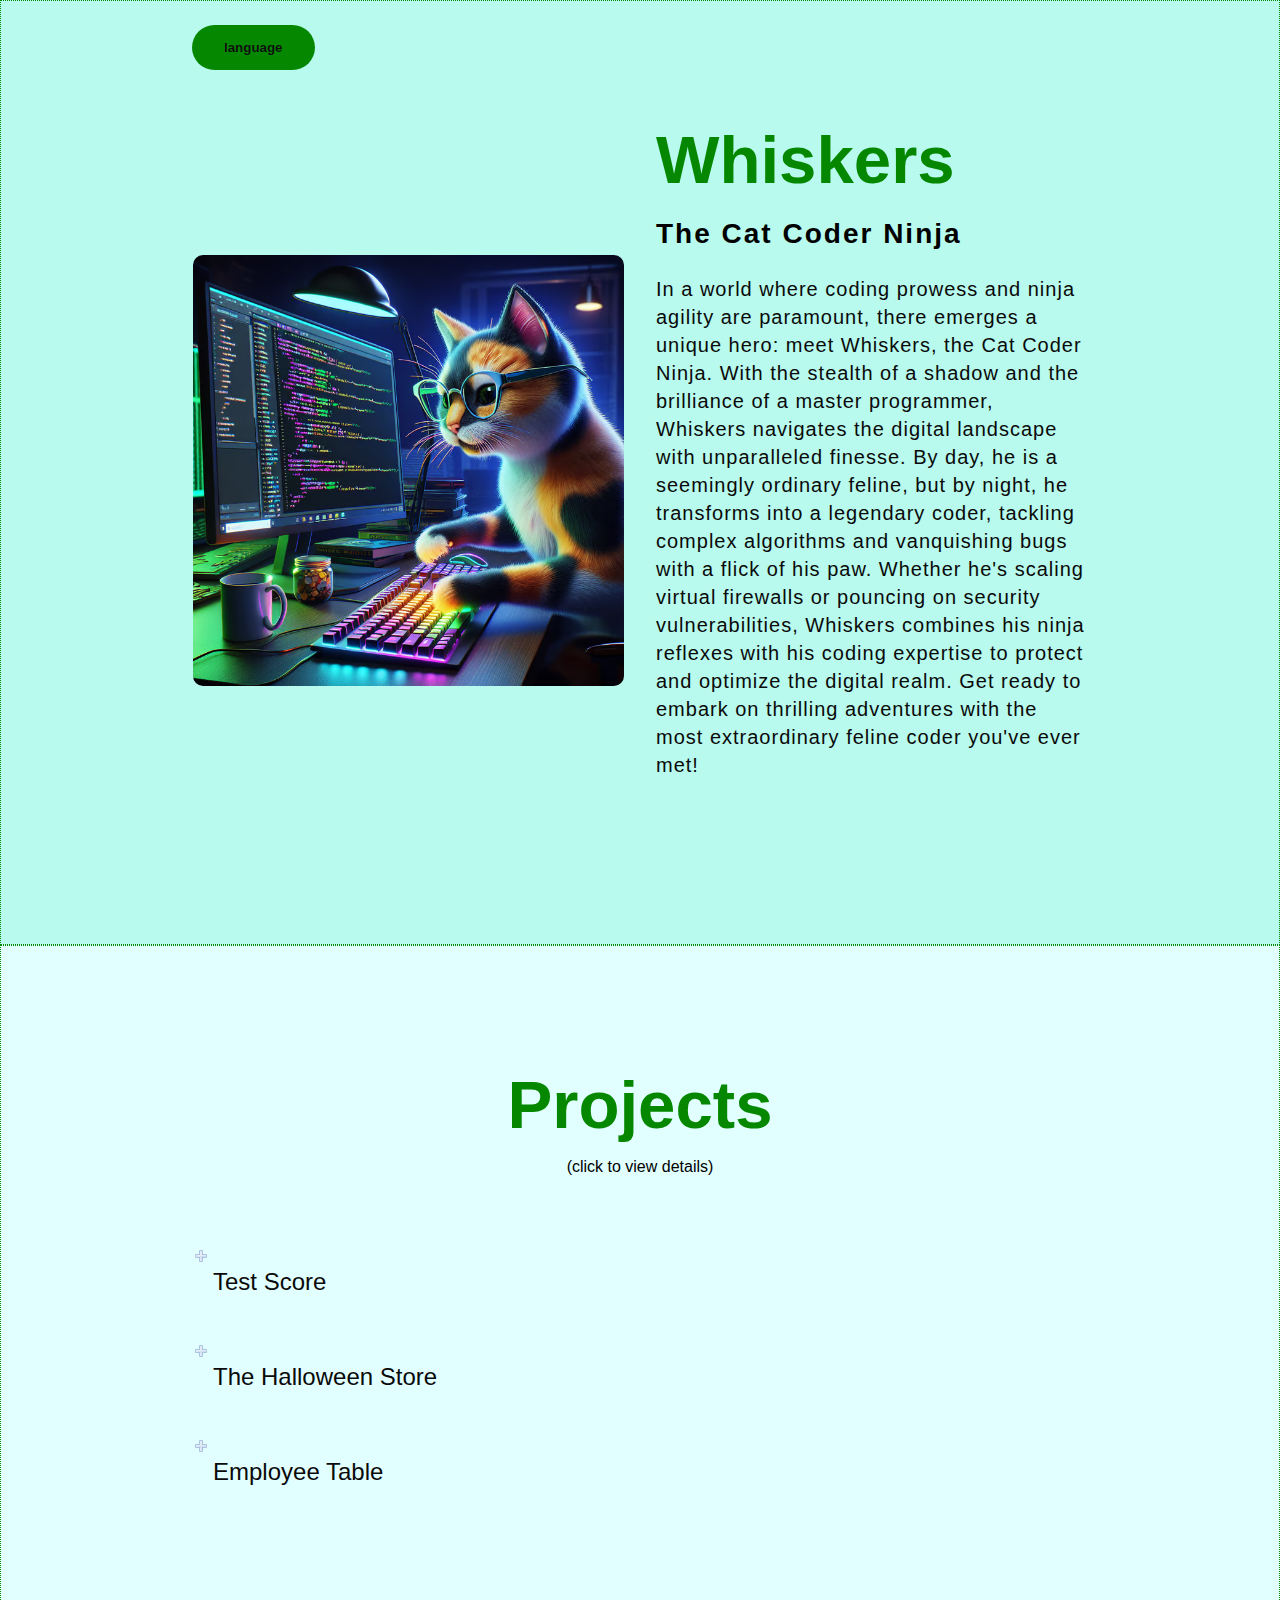
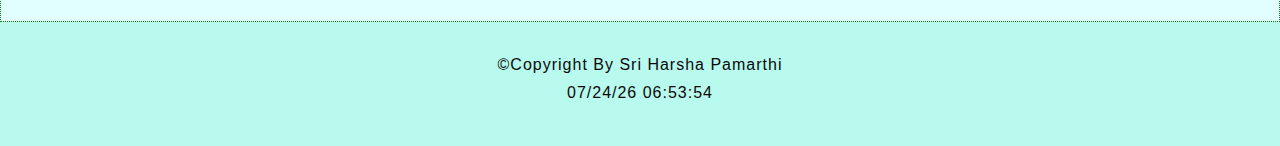
<file: index.html>
<!-- 
Name: Sri Harsha Pamarthi
S number: S00440885 -->

<!DOCTYPE html>
<html>
  <head>
    <meta charset="UTF-8">
    <title>Your Name</title>
    <link rel="stylesheet" type="text/css" href="css/style.css">
    <script src='js/main.js'></script>
  </head>  
  <body>
      <!-- ABOUT SECTION-->
     <header>
        <button id = "language_switch" class = "btn">language</button>
     </header>
      <section class="about" id="about">
          <div class="about-img">
            <img src="img/cat.avif" alt="">
          </div>
          
          <div class="about-text" id="introduction">
            <h2>Whiskers</h2>
            <h5>The Cat Coder Ninja</h5>
            <p>In a world where coding prowess and ninja agility are paramount, there emerges a unique hero: meet Whiskers, the Cat Coder Ninja. With the stealth of a shadow and the brilliance of a master programmer, Whiskers navigates the digital landscape with unparalleled finesse. By day, he is a seemingly ordinary feline, but by night, he transforms into a legendary coder, tackling complex algorithms and vanquishing bugs with a flick of his paw. Whether he's scaling virtual firewalls or pouncing on security vulnerabilities, Whiskers combines his ninja reflexes with his coding expertise to protect and optimize the digital realm. Get ready to embark on thrilling adventures with the most extraordinary feline coder you've ever met!</p>
          </div>
      </section>

        <!-- Portfolio SECTION-->
        <section class="projects" id="projects">
            <div class="center">
                <h2>Projects</h2>
                <p>
                    (click to view details)
                </p>
            </div>

            <div class="portfolio-content">

                <div class="box">
                    <img src="img/plus.png" id = "plus">
                    <p class = "project_name"> Test Score </p>
                    <h5 id = "description">A brief description of the project and technologies that you used for it.</h5>
                    <a href="project1/index.html" target="_blank" id="link_image"><img class="screenshot" src="project1/reference2.png" alt=""></a>
                   
                </div>

                <div class="box" >
                    <img src="img/plus.png">
                    <p class = "project_name">The Halloween Store</p>
                    <h5 id = >A brief description of the project and technologies that you used for it.</h5>
                    <a href="project2/Front end Project 1/halloween_exercises/index.html" target="_blank"><img class="screenshot" src="project2/Front end Project 1/halloween_exercises/images/Halloween.jpg" alt=""></a>
                </div>

               <div class="box">
                <img  src="img/plus.png" >
                    <p class = "project_name">Employee Table</p>
                    <h5 >A brief description of the project and technologies that you used for it.</h5>
                    <a href="project3/Employee Table/c12x_employee_table.html" target="_blank"><img class="screenshot" src="project3/Employee Table/Employee table.png" alt=""></a>
                </div>
        </section>      
  </body>
  <footer>
      <div class="social">
          <a href="#"></a>
      </div>
      <p class="end">&copyCopyright By Sri Harsha Pamarthi</p>
      <p id="current_time">Time</p> 
  </footer>
</html>
</file>
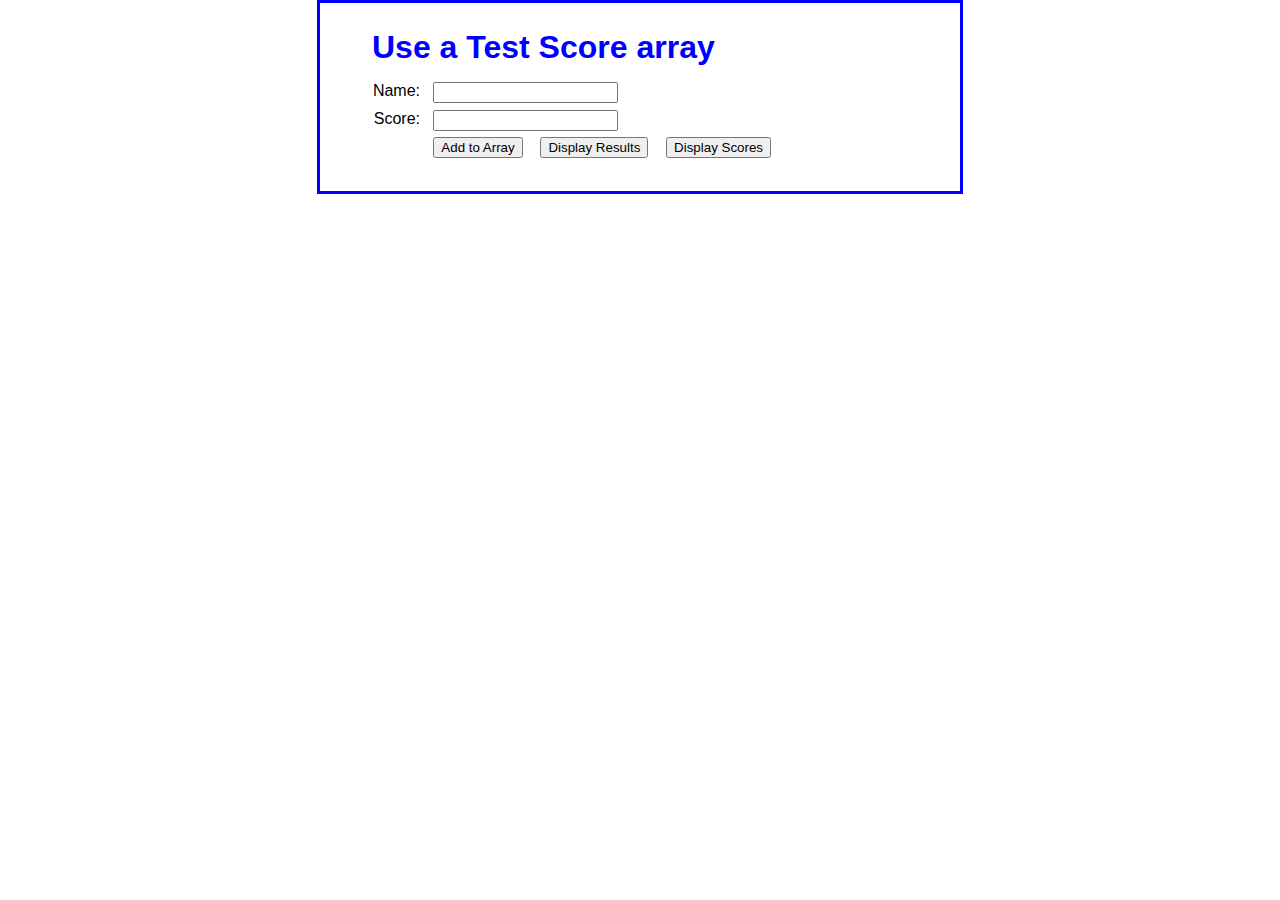
<file: project1/index.html>
<!DOCTYPE html>
<html>
  <head>
    <meta charset="utf-8" />
    <title>Test Score Array</title>
    <link rel="stylesheet" href="styles.css" />
    <script src="test_scores.js"></script>
  </head>
  <body>
    <main>
      <h1>Use a Test Score array</h1>

      <label for="name">Name:</label>
      <input type="text" id="name" /><span id="name_error"></span><br />

      <label for="score">Score:</label>
      <input type="text" id="score" /><span id="score_error"></span><br />

      <label>&nbsp;</label>
      <input type="button" id="add" value="Add to Array" />
      <input type="button" id="display_results" value="Display Results" />
      <input type="button" id="display_scores" value="Display Scores" /><br />

      <div id="results"></div>
      <table id="scores_table"></table>
    </main>
  </body>
</html>
</file>
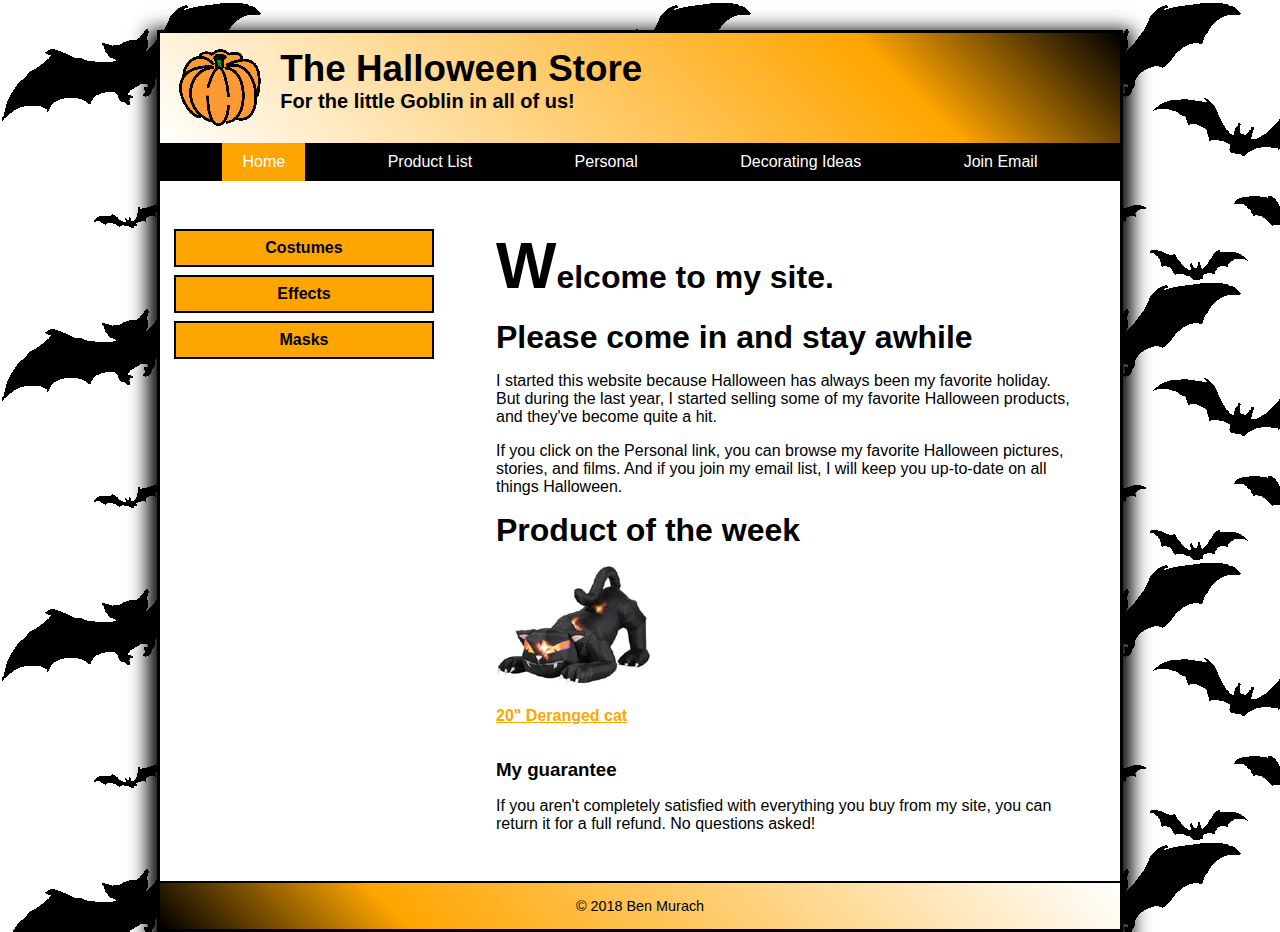
<file: project2/Front end Project 1/halloween_exercises/index.html>
<!--Name: Sri Harsha Pamarthi
Snumber: SOO440885-->

<!DOCTYPE html>
<html>

<head>
    <meta charset="utf-8">
    <title>The Halloween Store</title>
    <link rel="stylesheet" href="styles/main.css" >
</head>

<body>
    <header>
        <img src="images/pumpkin.gif" alt="Pumpkin Bomma">
        <h2>The Halloween Store</h1>
            <h3> For the little Goblin in all of us!
        </h2>
    </header>
    <nav>
        <ul>
            <li class="active"><a href="index.html">Home</a></li>
            <li><a href="products.html">Product List</a></li>
            <li><a href="personal.html">Personal</a></li>
            <li class="dropdown">
                <a href="decorating.html" class="dropbtn">Decorating Ideas</a>
                <div class="dropdown-content">
                    <a href="indoor.html">Indoor</a>
                    <a href="table.html">Table</a>
                    <a href="treats.html">Treats</a>
                </div>
            </li>
            <li><a href="email.html">Join Email</a></li>
        </ul>
    </nav>
    <div class="row">
        <aside id="nav_list">
            <ul>
                <li><a href="www.link.com">Costumes</a></li>
                <li><a href="www.link.com">Effects</a></li>
                <li><a href="www.link.com">Masks</a></li>
            </ul>
        </aside>
        <section>
            <h1><b class="firstletter">W</b>elcome to my site.</h1>
            <h1>Please come in and stay awhile</h1>
            <p>I started this website because Halloween has always been my favorite holiday. But during the last year, I
                started selling some of my favorite Halloween products, and they've become quite a hit.</p>
            <p>If you click on the Personal link, you can browse my favorite Halloween pictures, stories, and films. And
                if you join my email list, I will keep you up-to-date on all things Halloween.</p>
            <h1>Product of the week</h1>
            <img src="images/cat1.jpg" alt="Deranged Cat" style="width: 200; height: auto;">
            <p><a href="Cats.html"><u>20" Deranged cat </u></a></p>
            <br>
            <h3>My guarantee</h3>
            <p>
                If you aren't completely satisfied with everything you buy from my site, you can return it for a full
                refund. <span>No questions asked!</span>
            </p>
        </section>
    </div>
    <footer class="footer">
        <p>&copy; 2018 Ben Murach </p>
    </footer>
</body>

</html>
</file>
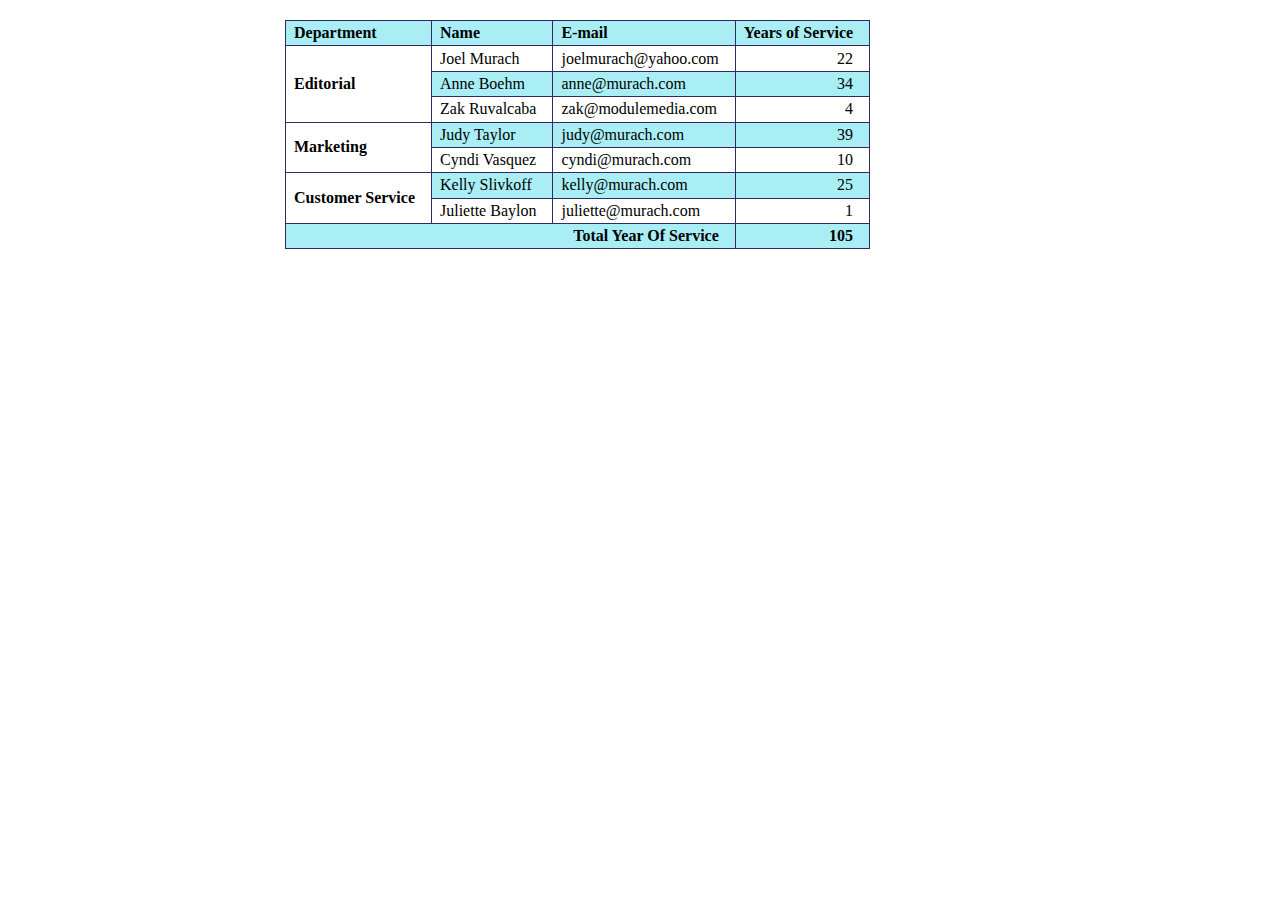
<file: project3/Employee Table/c12x_employee_table.html>
<!--Name: SriHarsha Pamarthi
SNumber: S00440885-->

<!DOCTYPE html>
<html>
<head>
    <meta charset="utf-8">
    <title>Employee table</title>
	<link rel="stylesheet" href="employee_table.css">
</head>

<body>
<table>
	<thead>
		<tr>
			<th>Department</th>
			<th>Name</th>
			<th>E-mail</th>
			<th class="right">Years of Service</th>
		</tr>
	</thead>
	<tbody>
		<tr>
			
			<th rowspan="3">Editorial</th>
			<td>Joel Murach</td>
			<td>joelmurach@yahoo.com</td>
			<td class="right">22</td>
		</tr>
		<tr>
			
			<td>Anne Boehm</td>
			<td>anne@murach.com</td>
			<td class="right">34</td>
		</tr>
		<tr>
			
			<td>Zak Ruvalcaba</td>
			<td>zak@modulemedia.com</td>
			<td class="right">4</td>
		</tr>
		<tr>
			<th rowspan="2">Marketing</th>
			<td>Judy Taylor</td>
			<td>judy@murach.com</td>
			<td class="right">39</td>
		</tr>
		<tr>
			
			<td>Cyndi Vasquez</td>
			<td>cyndi@murach.com</td>
			<td class="right">10</td>
		</tr>
		<tr>
			<th rowspan="2">Customer Service</th>
			<td>Kelly Slivkoff</td>
			<td>kelly@murach.com</td>
			<td class="right">25</td>
		</tr>
		<tr>
			
			<td>Juliette Baylon</td>
			<td>juliette@murach.com</td>
			<td class="right">1</td>
		</tr>
	</tbody>
	<thead>
		<tr>
			<th colspan="3" class = "right">Total Year Of Service</th>
			<th class="right">105</th>

		</tr>
	</thead>
</table>
</body>
</html>
</file>
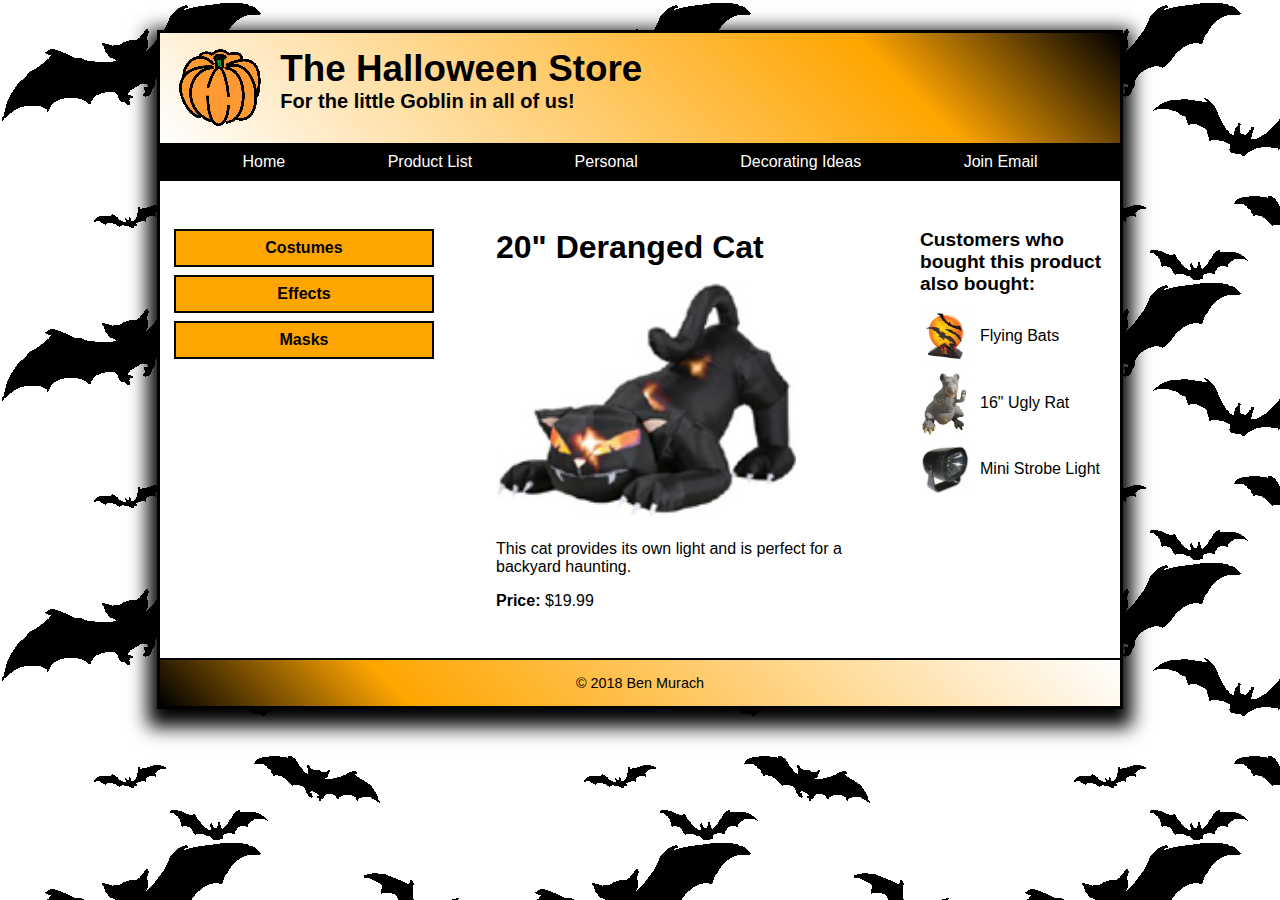
<file: project2/Front end Project 1/halloween_exercises/Cats.html>
<!--Name: Sri Harsha Pamarthi
Snumber: SOO440885-->

<!DOCTYPE html>
<html>

<head>
    <meta charset="utf-8">
    <title>The Halloween Store</title>
    <link rel="stylesheet" href="styles/main.css">
</head>

<body>
    <header>
        <img src="images/pumpkin.gif" alt="Pumpkin images">

        <h2>The Halloween Store</h1>
            <h3> For the little Goblin in all of us!
        </h2>
    </header>
    <nav>
        <ul>
            <li><a href="index.html">Home</a></li>
            <li><a href="products.html">Product List</a></li>
            <li><a href="personal.html">Personal</a></li>
            <li class="dropdown">
                <a href="decorating.html" class="dropbtn">Decorating Ideas</a>
                <div class="dropdown-content">
                    <a href="indoor.html">Indoor</a>
                    <a href="table.html">Table</a>
                    <a href="treats.html">Treats</a>
                </div>
            </li>
            <li><a href="email.html">Join Email</a></li>
        </ul>
    </nav>
    <div class="row">
        <aside id="nav_list">
            <ul>
                <li><a href="www.link.com">Costumes</a></li>
                <li><a href="www.link.com">Effects</a></li>
                <li><a href="www.link.com">Masks</a></li>
            </ul>
        </aside>
        <section>
            <h1>20" Deranged Cat</h1>
            <img src="images/cat1.jpg" alt="Deranged Cat" style="width: 300px; height: auto;">
            <p>This cat provides its own light and is perfect for a backyard haunting.</p>
            <p><strong>Price:</strong> $19.99</p>
        </section>
        <aside class="right">
            <h2>Customers who bought this product also bought:</h2>
            <ul>
                <li><a href="flying_bats.html"><img src="images/flying_bats.jpg" alt="Flying Bats"
                            style="width: 50px; height: auto;"> Flying Bats</a></li>
                <li><a href="ugly_rat.html"><img src="images/rat1.jpg" alt="16&quot; Ugly Rat"
                            style="width: 50px; height: auto;"> 16" Ugly Rat</a></li>
                <li><a href="mini_strobe_light.html"><img src="images/strobe1.jpg" alt="Mini Strobe Light"
                            style="width: 50px; height: auto;"> Mini Strobe Light</a></li>
            </ul>
        </aside>
    </div>
    <footer class="footer">
        <p>&copy; 2018 Ben Murach </p>
    </footer>
</body>

</html>
</file>
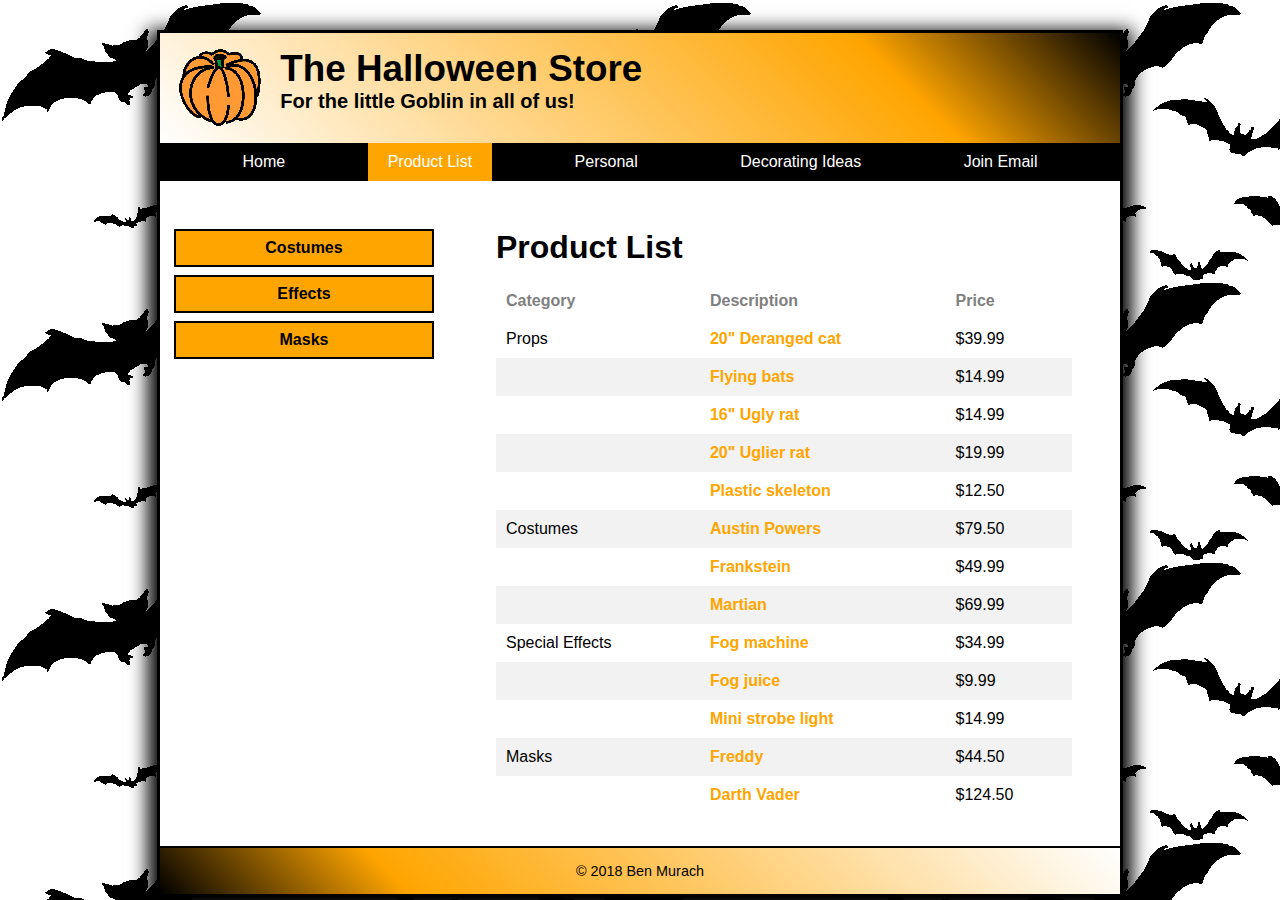
<file: project2/Front end Project 1/halloween_exercises/product.html>
<!--Name: Sri Harsha Pamarthi
Snumber: SOO440885-->

<!DOCTYPE html>
<html>

<head>
    <meta charset="utf-8">
    <title>The Halloween Store</title>
    <link rel="stylesheet" href="styles/main.css">
</head>

<body>
    <header>
        <img src="images/pumpkin.gif" alt="Pumpkin images">
        <h2>The Halloween Store</h1>
            <h3> For the little Goblin in all of us!
        </h2>
    </header>
    <nav>
        <ul>
            <li><a href="index.html">Home</a></li>
            <li class="active"><a href="products.html">Product List</a></li>
            <li><a href="personal.html">Personal</a></li>
            <li class="dropdown">
                <a href="decorating.html" class="dropbtn">Decorating Ideas</a>
                <div class="dropdown-content">
                    <a href="indoor.html">Indoor</a>
                    <a href="table.html">Table</a>
                    <a href="treats.html">Treats</a>
                </div>
            </li>
            <li><a href="email.html">Join Email</a></li>
        </ul>
    </nav>
    <div class="row">
        <aside id="nav_list">
            <ul>
                <li><a href="www.link.com">Costumes</a></li>
                <li><a href="www.link.com">Effects</a></li>
                <li><a href="www.link.com">Masks</a></li>
            </ul>
        </aside>
        <section>
            <h1>Product List</h1>
            <table>
                <thead>
                    <tr>
                        <th>Category</th>
                        <th>Description</th>
                        <th>Price</th>
                    </tr>
                </thead>
                <tbody>
                    <tr>
                        <td>Props</td>
                        <td><a href="props/deranged_cat.html">20" Deranged cat</a></td>
                        <td>$39.99</td>
                    </tr>
                    <tr>
                        <td></td>
                        <td><a href="props/flying_bats.html">Flying bats</a></td>
                        <td>$14.99</td>
                    </tr>
                    <tr>
                        <td></td>
                        <td><a href="props/ugly_rat.html">16" Ugly rat</a></td>
                        <td>$14.99</td>
                    </tr>
                    <tr>
                        <td></td>
                        <td><a href="props/uglier_rat.html">20" Uglier rat</a></td>
                        <td>$19.99</td>
                    </tr>
                    <tr>
                        <td></td>
                        <td><a href="props/plastic_skeleton.html">Plastic skeleton</a></td>
                        <td>$12.50</td>
                    </tr>
                    <tr>
                        <td>Costumes</td>
                        <td><a href="costumes/austin_powers.html">Austin Powers</a></td>
                        <td>$79.50</td>
                    </tr>
                    <tr>
                        <td></td>
                        <td><a href="costumes/frankstein.html">Frankstein</a></td>
                        <td>$49.99</td>
                    </tr>
                    <tr>
                        <td></td>
                        <td><a href="costumes/martian.html">Martian</a></td>
                        <td>$69.99</td>
                    </tr>
                    <tr>
                        <td>Special Effects</td>
                        <td><a href="special/fog_machine.html">Fog machine</a></td>
                        <td>$34.99</td>
                    </tr>
                    <tr>
                        <td></td>
                        <td><a href="special/fog_juice.html">Fog juice</a></td>
                        <td>$9.99</td>
                    </tr>
                    <tr>
                        <td></td>
                        <td><a href="special/mini_strobe_light.html">Mini strobe light</a></td>
                        <td>$14.99</td>
                    </tr>
                    <tr>
                        <td>Masks</td>
                        <td><a href="masks/freddy.html">Freddy</a></td>
                        <td>$44.50</td>
                    </tr>
                    <tr>
                        <td></td>
                        <td><a href="masks/darth_vader.html">Darth Vader</a></td>
                        <td>$124.50</td>
                    </tr>
                </tbody>
            </table>
        </section>
    </div>
    <footer class="footer">
        <p>&copy; 2018 Ben Murach </p>
    </footer>
</body>

</html>
</file>
<file: css/style.css>
* {
margin: 0;
padding: 0;
font-family: 'Josefin Sans', sans-serif;
box-sizing: border-box;
list-style: none;
text-decoration: none;
scroll-behavior: smooth;
scroll-padding-top: 3.5rem;
}

:root {
    --bg-color: #b8faed;
    --second-bg-color:  #e2ffff;
    --text-color: #000;
    --second-text-color:#0A0A0A;
    --third-text-color:#101010;
    --main-color: #058800;
    --big-font: 5.3rem;
    --h2-font: 4.2rem;
    --p-font: 1.1rem;
}


body {
    background: var(--bg-color);
    color: var(--text-color);

}

header {
    position: fixed;
    width: 100%;
    top: 0;
    right: 0;
    z-index: 1000;
    display: flex;
    align-items: center;
    justify-content: space-between;
    background: transparent;
    padding: 25px 15%;
    transition-duration: .3s;
}

.logo {
    color: var(--text-color);
    font-size: 30px;
    font-weight: bold;
    letter-spacing: 1px;
    cursor: pointer;
}

.navbar {
    display: flex;
}

.navbar li {
    position: relative;
}

.navbar a {
    color: var(--text-color);
    font-weight: bold;
    font-size: 1rem;
    padding: 10px 20px;
}

.navbar a::after {
    content: '';
    position: absolute;
    width: 100%;
    height: 2px;
    background: var(--main-color);
    left: 0;
    bottom: -4px;
    transition: ease .40s;
}

.navbar a:hover::after {
    width: 100%;
}

#menu-icon {
    font-size: 32px;
    color: white;
    z-index: 10001;
    cursor: pointer;
    display: none;
}

.h-btn {
    padding: 0 20px;
    height: 40px;
    display: inline-block;
    line-height: 42px;
    background: var(--main-color);
    color: var(--third-text-color);
    border: none;
    border-radius: 30px;
    font-size: 14px;
    font-weight: 500;
    letter-spacing: 1px;
    transition: all .30s;
}

.h-btn:hover {
    transform: translateY(5px);
}

section {
    padding: 120px 15%;
    border: 1.5px dotted var(--main-color);
}
.home {
    height: 100vh;
    width: 100%;
    background:  #e2ffff;
    background-size: cover;
    background-position: center;
    position: relative;
    display: grid;
    grid-template-columns: repeat(1 ,1fr);
    align-items: center;
}

.home-text h1{
    margin: 20px 0px 20px;
    font-size: var(--big-font);
    color: var(--text-color);
    text-align: center;
}

span {
    color: #b5e853;
}

.home-text h3 {
    text-align: center;
    font-size: 25px;
    margin-bottom: 55px;
    color: var(--text-color);
}

.home-text h4 {
    text-align: center;
    font-size: 20px;
    letter-spacing: 2px;
    color: var(--main-color);
}

header.sticky {
    padding: 12px 15%;
    background: var(--main-color);
}

.sticky .logo {
    color: var(--third-text-color);
}

.sticky .navbar a{
    color: var(--third-text-color);
}

.sticky .navbar a::after {
    background: var(--text-color);
}

.sticky .h-btn {
    background: var(--text-color);
    color: var(--third-text-color);
}

.about {
    background: var(--bg-color);
    display: grid;
    grid-template-columns: repeat(2, 2fr);
    align-items: center;
    grid-gap: 2rem;
}

.about-img img {
    max-width: 100%;
    width: 500px;
    height: auto;
    border-radius: 10px;
}

.about-text h2 {
    font-size: var(--h2-font);
    color: var(--main-color);
    margin-bottom: 20px;
}

.about-text h5 {
    font-size: 28px;
    margin-bottom: 25px;
    letter-spacing: 2px;
}

.about-text p {
    color: var(--second-text-color);
    letter-spacing:  1px;
    line-height: 28px;
    max-width: 590px;
    font-size: 20px;
    margin-bottom: 45px;
}

.btn {
    display: inline-block;
    background: var(--main-color);
    color: var(--third-text-color);
    border: 2px solid transparent;
    font-weight: 600;
    padding: 13px 30px;
    border-radius: 30px;
    transition: ease .34s;
    
}

.btn:hover {
    transform: translateY(-8px);
    border: 2px solid var(--main-color);
    background-color: white;
    color: #101010;
    cursor: pointer;
}

.center {
    text-align: center;
}

.center h2 {
    font-size: var(--h2-font);
    margin-bottom: 15px;
    color: var(--main-color);
}

.projects {
    background: var(--second-bg-color);
}

.portfolio-content {
    display: grid;
    grid-template-columns: repeat(auto-fit, minmax(70%, auto));
    grid-gap: 2rem;
    align-items: center;
    margin-top: 4.5rem;
    cursor: pointer;
}

.box .screenshot {
    display: block;
    /* margin-left: auto;
    margin-right: auto; */
    margin: 0 auto;
    max-width: 100%;
    width: 500px;
    height: auto;
    border-radius: 10px;
    margin-bottom: 20px;
    transition: all .30s;
}

.box img:hover {
    transform: scale(1.1);
}

.box p {
    text-align: left;
    color: var(--second-text-color);
    font-size: var(--p-font);
    margin-bottom: 15px;
    margin-left: 20px;
    font-size: 24px;
}
.box #image {
    width: 20px;
    float:left;

}
.box h5 {
    color: var(--main-color);
    font-size: 18px;
    font-weight: 700;
    margin-bottom: 15px;
    text-align: center;

}

@media (max-width: 1270px){
    header {
        padding: 18px 4%;
        transition: .2s;
    }
    
    header.sticky {
        padding: 10px 4%;
        transition: .2s;
    }

    section {
        padding: 80px 4%;
        transition: .2s;
    }

    :root {
        --big-font: 4.8rem;
        --h2-font: 3.8rem;
        --p-font: 1rem;
        transition: .2s;
    }

}

@media (max-width: 980px){
    .home {
        height: 85vh;
    }
    
    #menu-icon {
        display: initial;
    }
    
    .navbar {
        position: absolute;
        top: -600px;
        left: 0;
        right: 0;
        flex-direction: column;
        background: var(--main-color);
        text-align: left;
        transition: all .30s;
    }

    .navbar a {
        display: block;
        padding: 1.1rem;
        margin: 1.3rem;
        color: #101010;
        border-left: 2px solid var(--bg-color);
    }
    
    .navbar a:hover {
        background: var(--bg-color);
        color: white;
    }

    .navbar a::after {
        display: none;
    }

    .navbar.active {
        top: 100%;
    }

    .about {
        grid-template-columns: 1fr;
    }

    .about-img {
        text-align: center;
        margin-bottom: 30px;
    }

    .about-img img {
        max-width: 100%;
        width: 700px;
        height: auto;
    }
   

   
}


.contact {
    width: 100%;
    height: 290px;
    background-color: var(--bg-color);
    display: flex;
    align-items: center;
    flex-direction: column;
    justify-content: center;
}

.contact p {
    color:var(--main-color);
    font-size: 30px;
    font-weight: bold;
    margin-bottom: 25px;
}

.contact .button2 {
    background-color: #20dbd8;
    color: #101010;
    text-decoration: none;
    border: 2px solid transparent;
    font-weight: bold;
    padding: 9px 23px;
    border-radius: 30px;
    transition: .4s;
    margin-top: 25px;
}

.contact .button2:hover {
    background-color: white;
    color: #101010;
    border: 2px solid #20dbd8;
    cursor: pointer;
    transform: translateY(-8px);
}

footer {
    text-align: center;
    background: var(--third-bg-color);
    padding: 34px;
}

footer p {
    font-size: 16px;
    color: var(--second-text-color);
    letter-spacing: 1px;
    margin-bottom: 10px;
}

#github-icon {
    font-size: 32px;
    color: var(--main-color);
    z-index: 10001;
    cursor: pointer;
    margin-bottom: 25px;
}

#linkedin-icon {
    font-size: 32px;
    color: var(--main-color);
    z-index: 10001;
    cursor: pointer;
    display: inline;
}

.itchio p 
{
    margin-top: 20px;
    font-size: 14px;
}
</file>
<file: project1/styles.css>
body {
    font-family: Arial, Helvetica, sans-serif;
    background-color: white;
    margin: 0 auto;
    padding: 10px 20px;
    width: 600px;
    border: 3px solid blue;
}
h1 {
	color: blue;
	margin-top: 0;
	margin-bottom: .5em;
}
h2 {
	color: blue;
	font-size: 120%;
	padding: 0;
	margin-bottom: .5em;
}
main {
    padding: 1em 2em;
}
label {
	float: left;
    width: 3em;
    text-align: right;
}
input {
    margin-left: 1em;
    margin-bottom: .5em;
}
p {
	margin: 0;
}
td {
	width: 10em;
}
</file>
<file: project2/Front end Project 1/halloween_exercises/styles/main.css>
html {
    background-image: url("../images/bats.gif");
  }
  body {
    font-family: Verdana, Arial, Helvetica, sans-serif;
    max-width: 960px;
    width: 95%; 
    background-color: white;
    margin: 0 auto;
    padding: 0;
    border: 3px solid black;
    box-shadow: 0 9px 18px 9px;
    margin-top: 30px;
  }
  h1,
  h2,
  h3,
  p {
    margin: 0;
    padding: 0;
  }
  
 
  header {
    background-image: -webkit-linear-gradient(
      45deg,
      white 0%,
      orange 75%,
      black 100%
    );
    background-image: -moz-linear-gradient(
      45deg,
      white 0%,
      orange 75%,
      black 100%
    );
    background-image: -o-linear-gradient(45deg, white 0%, orange 75%, black 100%);
    background-image: linear-gradient(45deg, white 0%, orange 75%, black 100%);
    padding: 0.9375em 1.875% 0.9375em 1.875%; 
  }
  header img {
    float: left;
    padding-right: 1.875%;
    width: 10.6%;
    max-width: 85px;
    min-width: 40px;
  }
  header h2 {
    font-size: 230%;
  }
  header h3 {
    font-size: 125%;
    padding-bottom: 0.75em;
  }
  
 
  #nav_menu {
    clear: left;
    margin: 0;
    padding: 0;
  }
  #nav_menu ul {
    list-style: none;
    margin: 0;
    padding: 0;
    display: flex;
    justify-content: space-between;
    background-color: black;
    padding: 0px 20px;
  }
  #nav_menu ul li a {
    text-align: center;
    display: block;
    padding: 0.7em 0;
    text-decoration: none;
    background-color: black;
    color: white;
    padding-left: 4px;
    padding-right: 4px;
  }
  #nav_menu ul li a.current {
    color: orange;
  }
  #nav_menu ul li a:hover,
  #nav_menu ul li a:focus {
    background-color: gray;
    cursor: pointer;
    
  }
  

  
  aside {
    float: left;
    width: 30%;
    margin: 0;
    padding: 2em 0;
  }
  #nav_list ul {
    list-style: none;
    margin: 0;
    padding: 0 5%;
  }
  #nav_list ul li {
    margin-bottom: 0.5em;
    border: 2px solid black;
  }
  #nav_list ul li a {
    display: block;
    font-weight: bold;
    text-decoration: none;
    text-align: center;
    background-color: orange;
    padding: 0.5em 0;
    color: black;
  }
  

  section {
    padding: 2em 5%;
  }
  section h1 {
    font-size: 140%;
    margin-bottom: 0.5em;
  }
  section h2 {
    font-size: 115%;
    margin: 0.8em 0 0.4em 0;
  }
  section p {
    margin-bottom: 0.5em;
  }
  section a {
    font-weight: bold;
    color: orange;
    text-decoration: none;
  }
  section a:link,
  main a:visited {
    color: orange;
  }
  section a:hover,
  main a:focus {
    color: green;
  }
  
  a:active {
    color: orange;
  }

  footer {
    border-top: 2px solid black;
    padding: 0.9375em 1.875% 0.9375em 1.875%;
    background-image: -webkit-linear-gradient(
      45deg,
      black 0%,
      orange 25%,
      white 100%
    );
    background-image: -moz-linear-gradient(
      45deg,
      black 0%,
      orange 25%,
      white 100%
    );
    background-image: -o-linear-gradient(45deg, black 0%, orange 25%, white 100%);
    background-image: linear-gradient(45deg, black 0%, orange 25%, white 100%);
  }
  footer p {
    font-size: 90%;
    text-align: center;
  }
  
  #mobile_menu {
    display: none;
  }
  
  @media only screen and (max-width: 800px) {
    html {
      background-image: none;
    }
    body {
      font-size: 90%;
      box-shadow: none;
    }
  }
  
  @media only screen and (max-width: 767px) {
    #nav_menu {
      display: none;
    }
    #mobile_menu {
      display: block;
    }
    header h2 {
      font-size: 200%;
    }
  }
  
  @media only screen and (max-width: 479px) {
    header h2 {
      font-size: 180%;
    }
    header h3 {
      font-size: 115%;
    }
    section h1 {
      font-size: 130%;
    }
  }
  
  .row {
    display: flex;
  }
  .firstletter {
    font-size: 200%;
  }
  
  nav ul {
    list-style-type: none;
    padding: 0;
    display: flex;
    justify-content: space-evenly;
    background: black;
    margin-top: 0px;
  }
  
  nav ul li {
    position: relative;
  }
  
  nav ul li a {
    color: white;
    text-decoration: none;
    padding: 10px 20px;
    display: block;
  }
  
  nav ul li a:hover,
  nav ul li a:focus,
  nav ul li a:active{
    background: orange;
  }
  
  nav .dropdown-content {
    display: none;
    position: absolute;
    background: black;
    min-width: 160px;
    box-shadow: 0 8px 16px rgba(0,0,0,0.2);
    z-index: 1;
    width: 100%;
  }
  
  nav .dropdown-content a {
    padding: 12px 16px;
  }
  
  nav .dropdown:hover .dropdown-content {
    display: block;
  }
  
  section {
    flex: 1;
  }
  
  section h1 {
    margin-top: 0;
    font-size: 2em;
    
  }
  
  section p {
    margin: 1em 0;
  }
  
  table {
    width: 100%;
    border-collapse: collapse;
  }
  
  table, th, td {
   
  }
  
  th, td {
    padding: 10px;
    text-align: left;
  }
  
  th {
   
    color: gray;
  }
  
  tbody tr:nth-child(even) {
    background-color: #f2f2f2;
  }
  nav ul li.active a {
    background: orange;
  }
  

  aside.right {
    width: 200px;
    margin-left: 20px;
  }
  
  aside.right h2 {
    font-size: 1.2em;
  }
  
  aside.right ul {
    list-style-type: none;
    padding: 0;
  }
  
  aside.right ul li {
    margin-bottom: 10px;
  }
  
  aside.right ul li a {
    text-decoration: none;
    color: black;
    display: flex;
    align-items: center;
  }
  
  aside.right ul li a img {
    margin-right: 10px;
  }
</file>
<file: project3/Employee Table/employee_table.css>
body {
			width: 750px;
			margin: 0 auto;
		}
		table {
			border-collapse: collapse;
			border: 1px solid black;
			margin: 20px;
		}
		thead {
			background-color: #A9EEF5;
		}
		th, td {
			border: 1px solid #312960;
			padding: .2em 1em .2em .5em;
			text-align: left;
			vertical-align: middle;
		}
		.right {
			text-align: right;
		}
		tbody tr:nth-child(even) td {
			background-color: #A9EEF5;
		}
</file>
